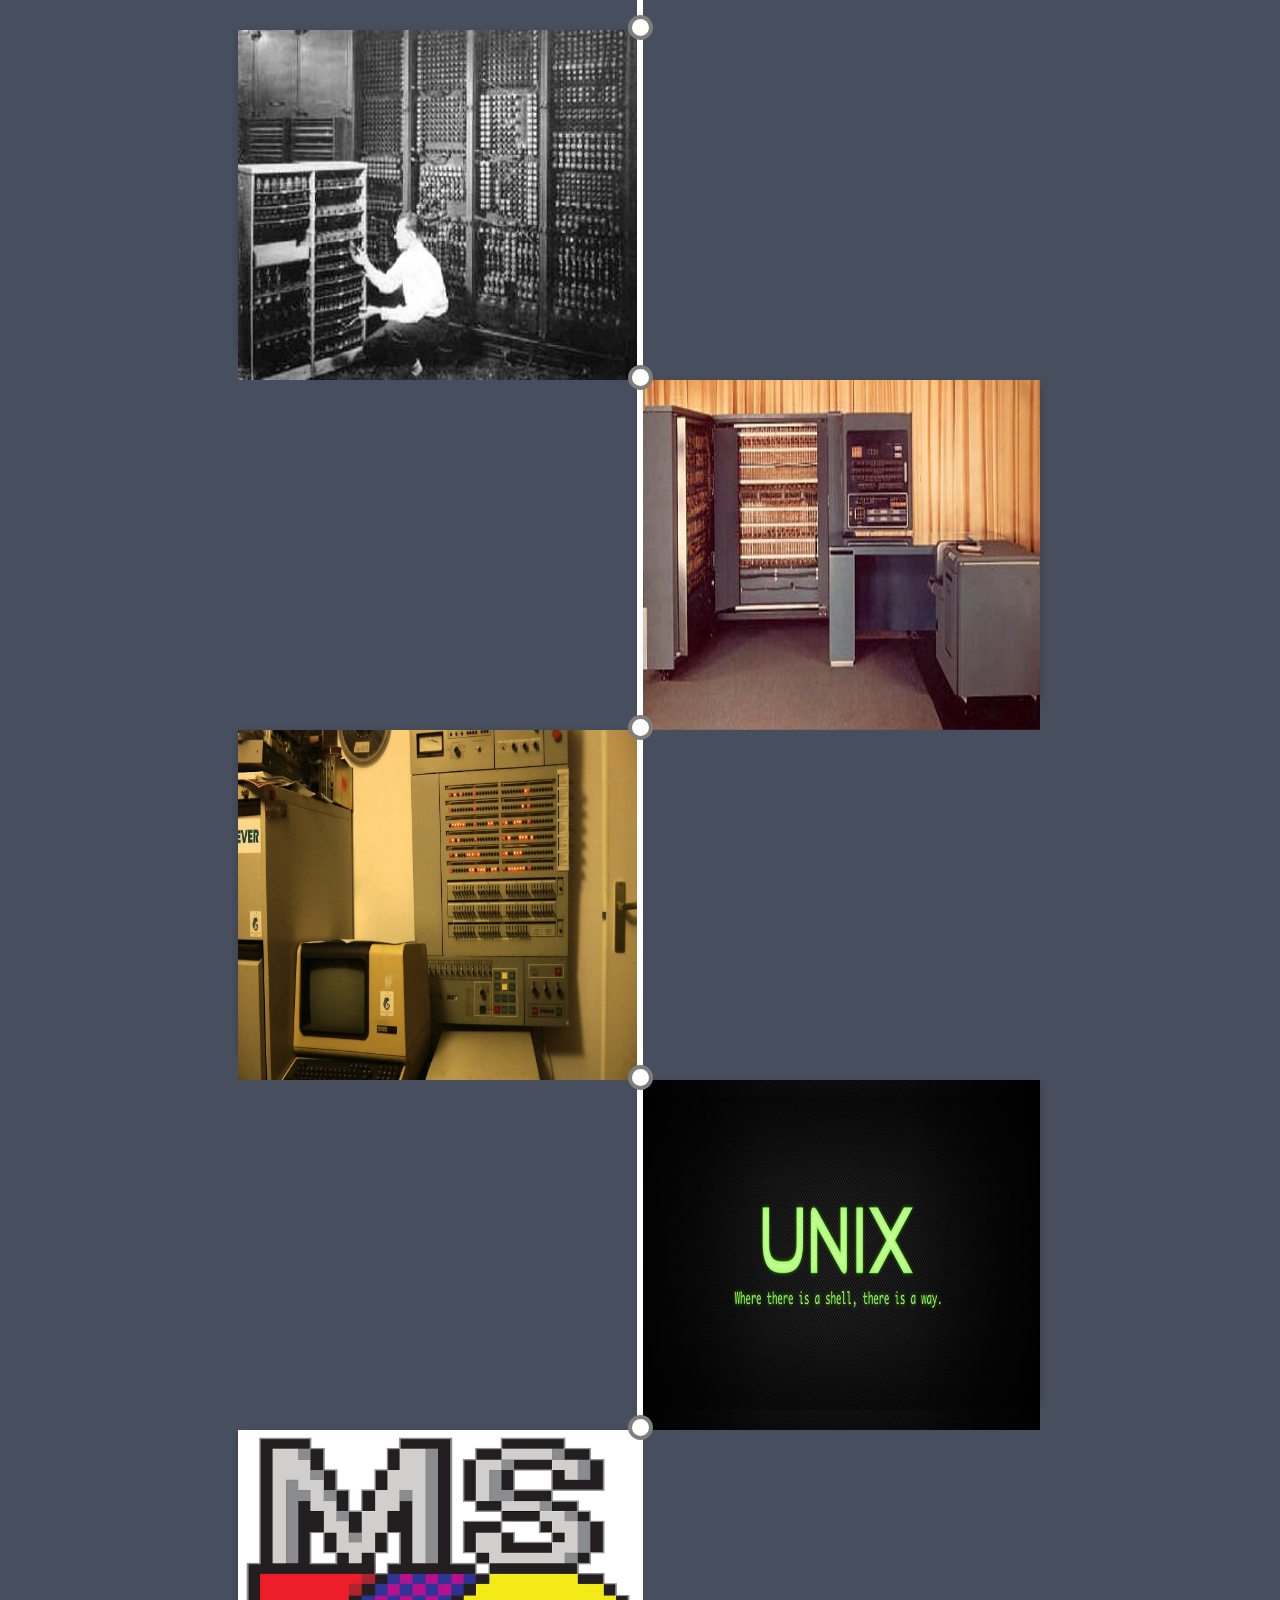
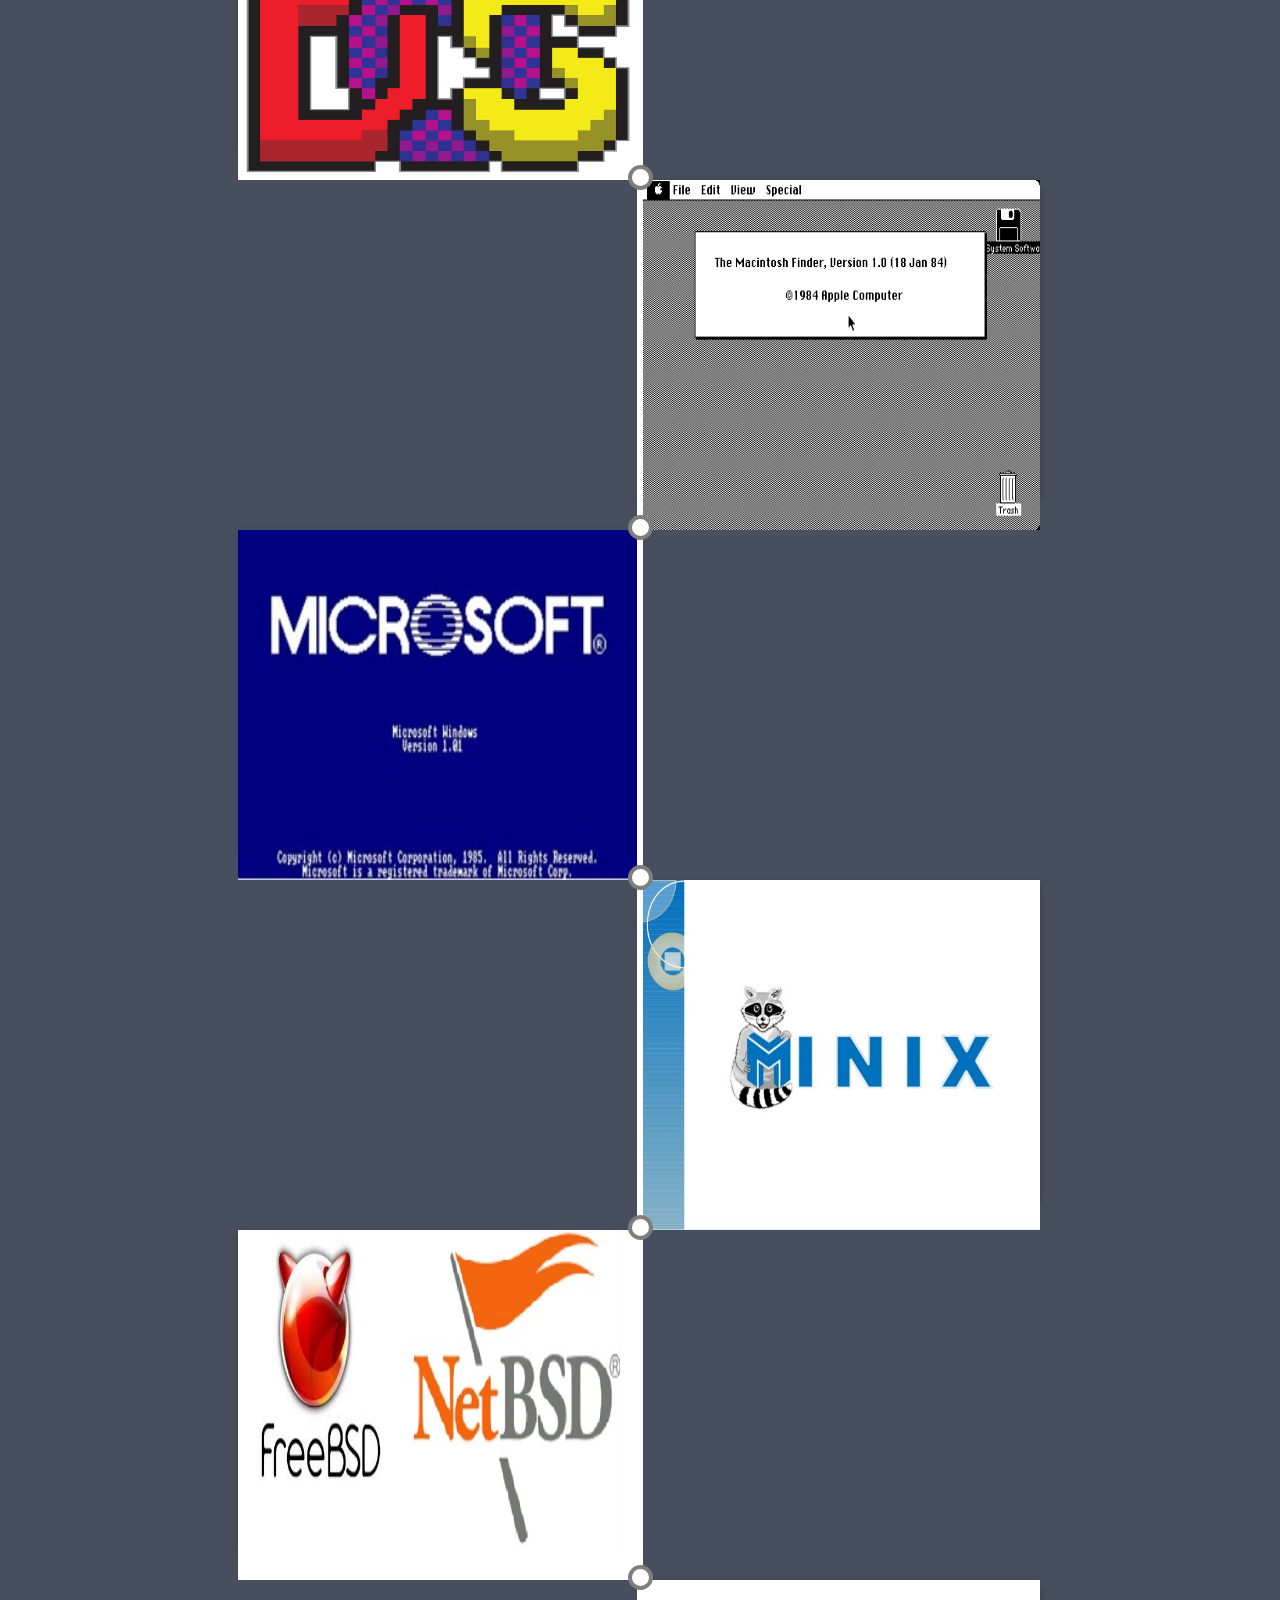
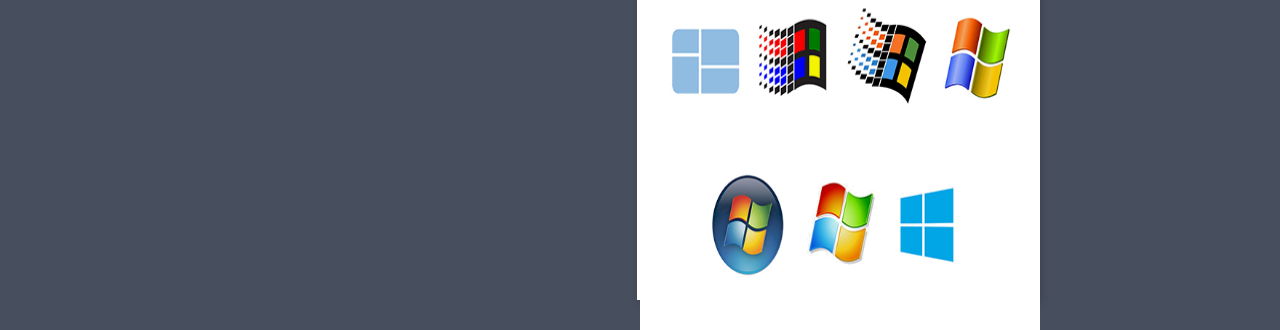
<file: site alzir/Site.html>
<!doctype html>
<html lang="en">

<head>
  <title>Negao</title>
  <!-- Required meta tags -->
  <meta charset="utf-8">
  <meta name="viewport" content="width=device-width, initial-scale=1, shrink-to-fit=no">



  <link rel="stylesheet" href="https://stackpath.bootstrapcdn.com/bootstrap/4.3.1/css/bootstrap.min.css"
    integrity="sha384-ggOyR0iXCbMQv3Xipma34MD+dH/1fQ784/j6cY/iJTQUOhcWr7x9JvoRxT2MZw1T" crossorigin="anonymous">
  <link href="css/style.css" rel="stylesheet" type="text/css">
</head>

<body>
  <div class="timeline">
    <div class="container left">
      <div class="flip-card">
        <div class="flip-card-inner">
          <div class="flip-card-front">
            <img src="imagens/ENIAC-americano-foto.jpg" alt="Avatar" style="width:400px;height:350px;">
          </div>
          <div class="flip-card-back">
            <div class="textos">
              <h1>Decada de 40</h1>
              <p1>Cada programa executava sozinho e tinha total controle do computador. Tudo devia ser programado
                detalhadamente pelo desenvolvedor, desde a carga do programa em memória, varredura dos periféricos de
                entrada para busca de dados, a computação propriamente dita e o envio dos resultados para os periféricos
                de saída.</p>
              </p1>
            </div>
          </div>
        </div>
      </div>
    </div>

    <div class="container right">
      <div class="flip-card">
        <div class="flip-card-inner">
          <div class="flip-card-front">
            <img src="imagens/IBM701.jpg" alt="IBM" style="width:400px;height:350px;">
          </div>
          <div class="flip-card-back">
            <div class="textos">
              <h1>Decada de 50</h1>
              <p1>O conceito de sistema operacional apareceu durante a segunda geração da computação moderna (1955 –
                1965), desenvolvido pela GM Laboratories para o computador IBM 701 através da programação em Batch que
                utilizava cartões perfurados e depois fitas magnéticas.</p>
              </p1>
            </div>
          </div>
        </div>
      </div>
    </div>

    <div class="container left">
      <div class="flip-card">
        <div class="flip-card-inner">
          <div class="flip-card-front">
            <img src="imagens/os360.jpg" alt="Avatar" style="width:400px;height:350px;">
          </div>
          <div class="flip-card-back">
            <div class="textos">
              <h1>Decada de 60</h1>
              <p1>o grupo do pesquisador Fernando Corbató, do MIT, anuncia o desenvolvimento do CTSS – Compatible
                Time-Sharing System, o primeiro sistema operacional que possuía compartilhamento de tempo.
                a IBM lança o OS/360, um sistema operacional avançado, com compartilhamento de tempo e excelente
                suporte a discos.
                um projeto conjunto entre MIT, GE e Bell Labs deﬁne o sistema operacional Multics, cujas ideias
                inovadoras irão inﬂuenciar novos sistemas durante décadas.
                </p>
              </p1>
            </div>
          </div>
        </div>
      </div>
    </div>

    <div class="container right">
      <div class="flip-card">
        <div class="flip-card-inner">
          <div class="flip-card-front">
            <img src="imagens/unix.jpg" alt="Avatar" style="width:400px;height:350px;">
          </div>
          <div class="flip-card-back">
            <div class="textos">
              <h1>Ano 1969</h1>
              <p1>Ken Thompson e Dennis Ritchie, pesquisadores dos Bell Labs, criam a primeira versão do UNIX.</p>
              </p1>
            </div>
          </div>
        </div>
      </div>
    </div>

    <div class="container left">
      <div class="flip-card">
        <div class="flip-card-inner">
          <div class="flip-card-front">
            <img src="imagens/MSDOS.jpg" alt="Avatar" style="width:400px;height:350px;">
          </div>
          <div class="flip-card-back">
            <div class="textos">
              <h1>Ano 1981</h1>
              <p1>A Microsoft lança o MS-DOS, um sistema operacional comprado da empresa Seattle Computer Products em
                1980.
                </p>
              </p1>
            </div>
          </div>
        </div>
      </div>
    </div>

    <div class="container right">
      <div class="flip-card">
        <div class="flip-card-inner">
          <div class="flip-card-front">
            <img src="imagens/macintosh.png" alt="Avatar" style="width:400px;height:350px;">
          </div>
          <div class="flip-card-back">
            <div class="textos">
              <h1>Ano 1984</h1>
              <p1>a Apple lança o sistema operacional Macintosh OS 1.0, o primeiro a ter uma interface gráﬁca totalmente
                incorporada ao sistema.</p1>
            </div>
          </div>
        </div>
      </div>
    </div>

    <div class="container left">
      <div class="flip-card">
        <div class="flip-card-inner">
          <div class="flip-card-front">
            <img src="imagens/windows1.jpg" alt="Avatar" style="width:400px;height:350px;">
          </div>
          <div class="flip-card-back">
            <div class="textos">
              <h1>Ano 1985</h1>
              <p1> primeira tentativa da Microsoft no campo dos sistemas operacionais com interface gráﬁca, através do
                MS-Windows 1.0.
                </p>
              </p1>
            </div>
          </div>
        </div>
      </div>
    </div>

    <div class="container right">
      <div class="flip-card">
        <div class="flip-card-inner">
          <div class="flip-card-front">
            <img src="imagens/minix1.jpg" alt="Minix" style="width:400px;height:350px;">
          </div>
          <div class="flip-card-back">
            <div class="textos">
              <h1>Ano 1987</h1>
              <p1>Andrew Tanenbaum, um professor de computação holandês, desenvolve um sistema operacional didático
                simpliﬁcado, mas respeitando a API do UNIX, que foi batizado como Minix.
                IBM e Microsoft apresentam a primeira versão do OS/2, um sistema multitarefa destinado a substituir o
                MS-DOS e o Windows. Mais tarde, as duas empresas rompem a parceria; a IBM continua no OS/2 e a Microsoft
                investe no ambiente Windows.</p1>
            </div>
          </div>
        </div>
      </div>
    </div>

    <div class="container left">
      <div class="flip-card">
        <div class="flip-card-inner">
          <div class="flip-card-front">
            <img src="imagens/freebsd.jpg" alt="Avatar" style="width:400px;height:350px;">
          </div>
          <div class="flip-card-back">
            <div class="textos">
              <h1>Década de 90</h1>
              <p1> Linus Torvalds, um estudante de graduação Finlandês, inicia o desenvolvimento do Linux, lançando na
                rede Usenet o núcleo 0.01, logo abraçado por centenas de programadores ao redor do mundo.
                A Microsoft lança o Windows NT, o primeiro sistema 32 bits da empresa.
                Lançamento dos UNIX de código aberto FreeBSD e NetBSD.</p>
              </p1>
            </div>
          </div>
        </div>
      </div>
    </div>

    <div class="container right">
      <div class="flip-card">
        <div class="flip-card-inner">
          <div class="flip-card-front">
            <img src="imagens/windows.png" alt="Minix" style="width:400px;height:350px;">
          </div>
          <div class="flip-card-back">
            <div class="textos">
              <h1>Anos 2000</h1>
              <ul>
                <li>2001 – Apple lança o MacOS X, um sistema operacional derivado da família UNIX BSD.</li>
                <li>2001 – Windows XP.</li>
                <li>2004 – núcleo Linux 2.6.c</li>
                <li>2006 – Windows Vista</li>
                <li>2009 – Windows 7</li>
                <li>2012 – Windows 8</li>
              </ul>
            </div>
          </div>
        </div>
      </div>
    </div>




  </div>
</body>

</html>
</file>
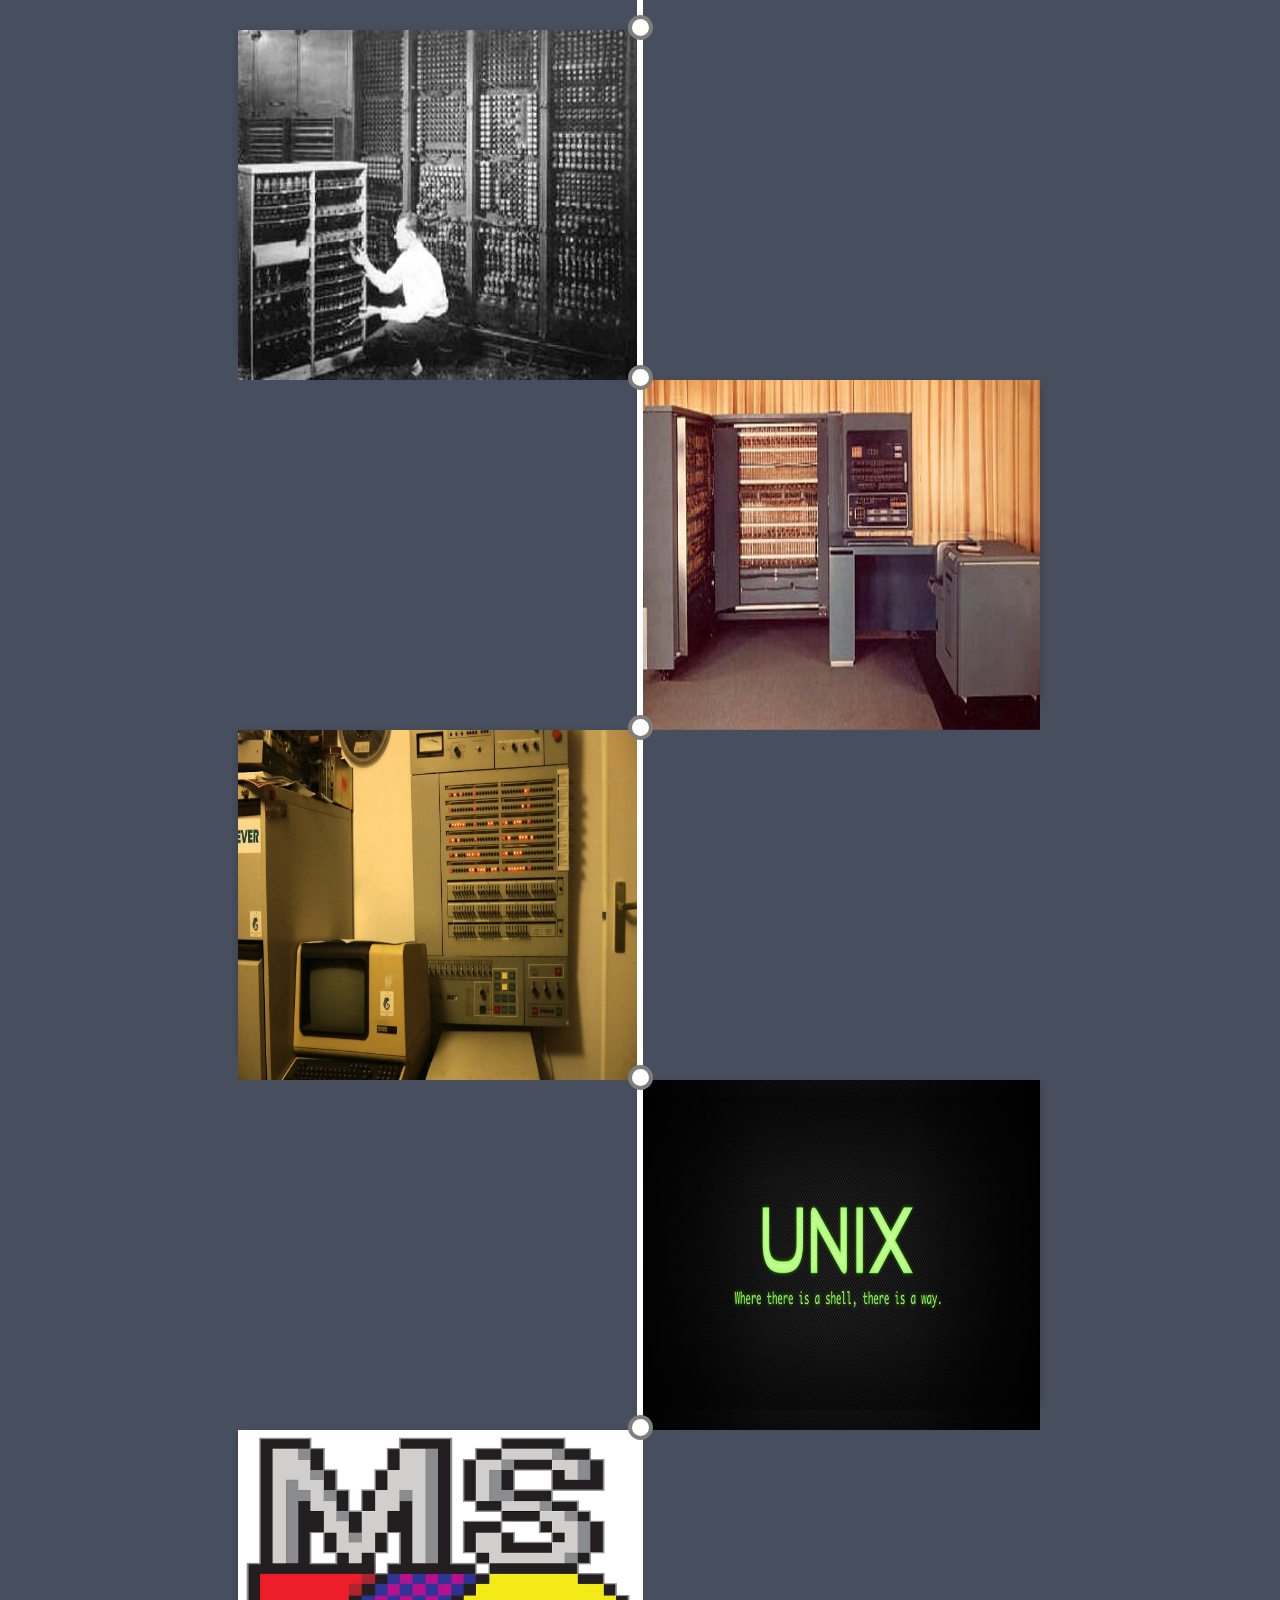
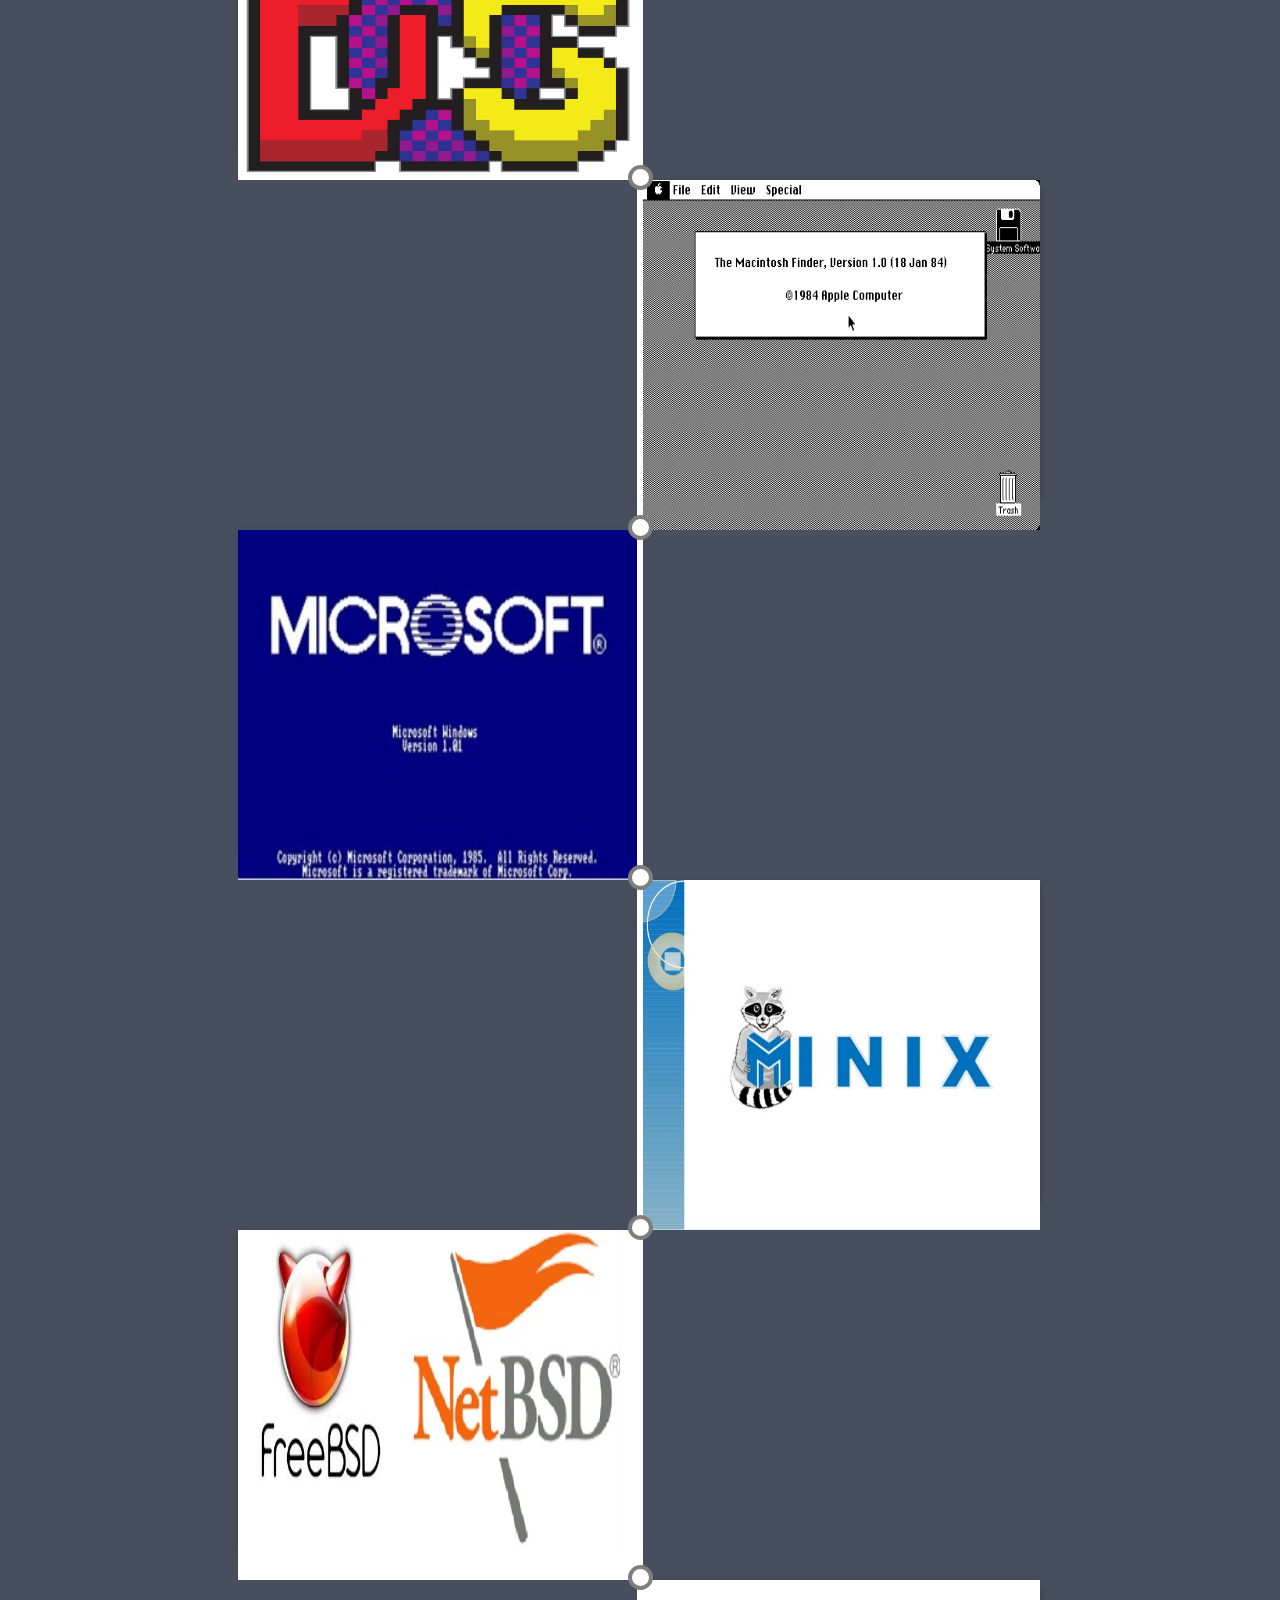
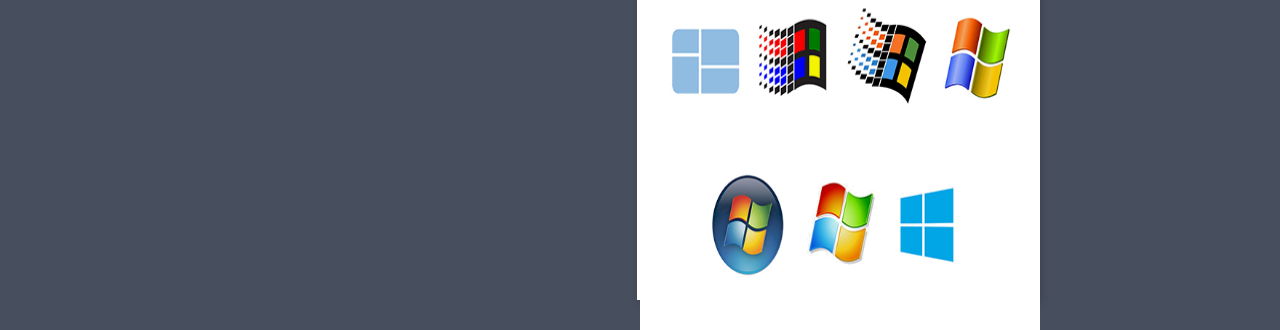
<file: site alzir/pagina1/site.html>
<!doctype html>
<html lang="en">

<head>
  <title>Negao</title>
  <!-- Required meta tags -->
  <meta charset="utf-8">
  <meta name="viewport" content="width=device-width, initial-scale=1, shrink-to-fit=no">



  <link rel="stylesheet" href="https://stackpath.bootstrapcdn.com/bootstrap/4.3.1/css/bootstrap.min.css"
    integrity="sha384-ggOyR0iXCbMQv3Xipma34MD+dH/1fQ784/j6cY/iJTQUOhcWr7x9JvoRxT2MZw1T" crossorigin="anonymous">
  <link href="../css/style.css" rel="stylesheet" type="text/css">
</head>

<body>
  <div class="timeline">
    <div class="container left">
      <div class="flip-card">
        <div class="flip-card-inner">
          <div class="flip-card-front">
            <img src="../imagens/ENIAC-americano-foto.jpg" alt="Avatar" style="width:400px;height:350px;">
          </div>
          <div class="flip-card-back">
            <div class="textos">
              <h1>Decada de 40</h1>
              <p1>Cada programa executava sozinho e tinha total controle do computador. Tudo devia ser programado
                detalhadamente pelo desenvolvedor, desde a carga do programa em memória, varredura dos periféricos de
                entrada para busca de dados, a computação propriamente dita e o envio dos resultados para os periféricos
                de saída.</p>
              </p1>
            </div>
          </div>
        </div>
      </div>
    </div>

    <div class="container right">
      <div class="flip-card">
        <div class="flip-card-inner">
          <div class="flip-card-front">
            <img src="../imagens/IBM701.jpg" alt="IBM" style="width:400px;height:350px;">
          </div>
          <div class="flip-card-back">
            <div class="textos">
              <h1>Decada de 50</h1>
              <p1>O conceito de sistema operacional apareceu durante a segunda geração da computação moderna (1955 –
                1965), desenvolvido pela GM Laboratories para o computador IBM 701 através da programação em Batch que
                utilizava cartões perfurados e depois fitas magnéticas.</p>
              </p1>
            </div>
          </div>
        </div>
      </div>
    </div>

    <div class="container left">
      <div class="flip-card">
        <div class="flip-card-inner">
          <div class="flip-card-front">
            <img src="../imagens/os360.jpg" alt="Avatar" style="width:400px;height:350px;">
          </div>
          <div class="flip-card-back">
            <div class="textos">
              <h1>Decada de 60</h1>
              <p1>o grupo do pesquisador Fernando Corbató, do MIT, anuncia o desenvolvimento do CTSS – Compatible
                Time-Sharing System, o primeiro sistema operacional que possuía compartilhamento de tempo.
                a IBM lança o OS/360, um sistema operacional avançado, com compartilhamento de tempo e excelente
                suporte a discos.
                um projeto conjunto entre MIT, GE e Bell Labs deﬁne o sistema operacional Multics, cujas ideias
                inovadoras irão inﬂuenciar novos sistemas durante décadas.
                </p>
              </p1>
            </div>
          </div>
        </div>
      </div>
    </div>

    <div class="container right">
      <div class="flip-card">
        <div class="flip-card-inner">
          <div class="flip-card-front">
            <img src="../imagens/unix.jpg" alt="Avatar" style="width:400px;height:350px;">
          </div>
          <div class="flip-card-back">
            <div class="textos">
              <h1>Ano 1969</h1>
              <p1>Ken Thompson e Dennis Ritchie, pesquisadores dos Bell Labs, criam a primeira versão do UNIX.</p>
              </p1>
            </div>
          </div>
        </div>
      </div>
    </div>

    <div class="container left">
      <div class="flip-card">
        <div class="flip-card-inner">
          <div class="flip-card-front">
            <img src="../imagens/MSDOS.jpg" alt="Avatar" style="width:400px;height:350px;">
          </div>
          <div class="flip-card-back">
            <div class="textos">
              <h1>Ano 1981</h1>
              <p1>A Microsoft lança o MS-DOS, um sistema operacional comprado da empresa Seattle Computer Products em
                1980.
                </p>
              </p1>
            </div>
          </div>
        </div>
      </div>
    </div>

    <div class="container right">
      <div class="flip-card">
        <div class="flip-card-inner">
          <div class="flip-card-front">
            <img src="../imagens/macintosh.png" alt="Avatar" style="width:400px;height:350px;">
          </div>
          <div class="flip-card-back">
            <div class="textos">
              <h1>Ano 1984</h1>
              <p1>a Apple lança o sistema operacional Macintosh OS 1.0, o primeiro a ter uma interface gráﬁca totalmente
                incorporada ao sistema.</p1>
            </div>
          </div>
        </div>
      </div>
    </div>

    <div class="container left">
      <div class="flip-card">
        <div class="flip-card-inner">
          <div class="flip-card-front">
            <img src="../imagens/windows1.jpg" alt="Avatar" style="width:400px;height:350px;">
          </div>
          <div class="flip-card-back">
            <div class="textos">
              <h1>Ano 1985</h1>
              <p1> primeira tentativa da Microsoft no campo dos sistemas operacionais com interface gráﬁca, através do
                MS-Windows 1.0.
                </p>
              </p1>
            </div>
          </div>
        </div>
      </div>
    </div>

    <div class="container right">
      <div class="flip-card">
        <div class="flip-card-inner">
          <div class="flip-card-front">
            <img src="../imagens/minix1.jpg" alt="Minix" style="width:400px;height:350px;">
          </div>
          <div class="flip-card-back">
            <div class="textos">
              <h1>Ano 1987</h1>
              <p1>Andrew Tanenbaum, um professor de computação holandês, desenvolve um sistema operacional didático
                simpliﬁcado, mas respeitando a API do UNIX, que foi batizado como Minix.
                IBM e Microsoft apresentam a primeira versão do OS/2, um sistema multitarefa destinado a substituir o
                MS-DOS e o Windows. Mais tarde, as duas empresas rompem a parceria; a IBM continua no OS/2 e a Microsoft
                investe no ambiente Windows.</p1>
            </div>
          </div>
        </div>
      </div>
    </div>

    <div class="container left">
      <div class="flip-card">
        <div class="flip-card-inner">
          <div class="flip-card-front">
            <img src="../imagens/freebsd.jpg" alt="Avatar" style="width:400px;height:350px;">
          </div>
          <div class="flip-card-back">
            <div class="textos">
              <h1>Década de 90</h1>
              <p1> Linus Torvalds, um estudante de graduação Finlandês, inicia o desenvolvimento do Linux, lançando na
                rede Usenet o núcleo 0.01, logo abraçado por centenas de programadores ao redor do mundo.
                A Microsoft lança o Windows NT, o primeiro sistema 32 bits da empresa.
                Lançamento dos UNIX de código aberto FreeBSD e NetBSD.</p>
              </p1>
            </div>
          </div>
        </div>
      </div>
    </div>

    <div class="container right">
      <div class="flip-card">
        <div class="flip-card-inner">
          <div class="flip-card-front">
            <img src="../imagens/windows.png" alt="Minix" style="width:400px;height:350px;">
          </div>
          <div class="flip-card-back">
            <div class="textos">
              <h1>Anos 2000</h1>
              <ul>
                <li>2001 – Apple lança o MacOS X, um sistema operacional derivado da família UNIX BSD.</li>
                <li>2001 – Windows XP.</li>
                <li>2004 – núcleo Linux 2.6.c</li>
                <li>2006 – Windows Vista</li>
                <li>2009 – Windows 7</li>
                <li>2012 – Windows 8</li>
              </ul>
            </div>
          </div>
        </div>
      </div>
    </div>




  </div>
</body>

</html>
</file>
<file: site alzir/css/style.css>
* {
    box-sizing: border-box;
  }
  
  body {
    background-color: #474e5d;
    font-family: Helvetica, sans-serif;
  }
  
  /* The actual timeline (the vertical ruler) */
  .timeline {
    position: relative;
    max-width: 1200px;
    margin: 0 auto;
  }
  
  /* The actual timeline (the vertical ruler) */
  .timeline::after {
    content: '';
    position: absolute;
    width: 6px;
    background-color: white;
    top: 0;
    bottom: 0;
    left: 50%;
    margin-left: -3px;
  }
  
  /* Container around content */
  .container {
    padding: 0px 0px;
    position: relative;
    background-color: inherit;
    width: 50%;
  }
  
  /* The circles on the timeline */
  .container::after {
    content: '';
    position: absolute;
    width: 25px;
    height: 25px;
    left: 35%;
    background-color: white;
    border: 4px solid rgb(128, 126, 125);
    top: 15px;
    border-radius: 50%;
    z-index: 1;
  }
  
  /* Place the container to the left */
  .left {
    left:6.5% ;
  }
  
  /* Place the container to the right */
  .right {
    left: 40%;  
  }
  
  
  
  /* Fix the circle for containers on the right side */
  .right::after {
    left: -32%;
  }
  
  /* The actual content */
  .content {
    padding: 0px 0px;
    background-color: white;
    position: relative;
    border-radius: 6px;
  }
  
  /* Media queries - Responsive timeline on screens less than 600px wide */
  @media screen and (max-width: 600px) {
    /* Place the timelime to the left */
    .timeline::after {
    left: 31px;
    }
    
    /* Full-width containers */
    .container {
    width: 100%;
    padding-left: 70px;
    padding-right: 25px;
    }
    
    /* Make sure that all arrows are pointing leftwards */
    .container::before {
    left: 60px;
    border: medium solid white;
    border-width: 10px 10px 10px 0;
    border-color: transparent white transparent transparent;
    }
  
    /* Make sure all circles are at the same spot */
    .left::after, .right::after {
    left: 15px;
    }
    
    /* Make all right containers behave like the left ones */
    .right {
    left: 0%;    
    }
  }
  
  .flip-card {
    padding-top: 5%;
    background-color: transparent;
    width: 400px;
    height: 350px;
    perspective: 1000px;
    margin-left: -180px;
  }
  
  .flip-card-inner {
    position: relative;
    width: 100%;
    height: 100%;
    text-align: center;
    transition: transform 0.6s;
    transform-style: preserve-3d;
    box-shadow: 0 4px 8px 0 rgba(0,0,0,0.2);
  }
  
  .flip-card:hover .flip-card-inner {
    transform: rotateY(180deg);
  }
  
  .flip-card-front, .flip-card-back {
    position: absolute;
    width: 100%;
    height: 100%;
    backface-visibility: hidden;
  }
  
  .flip-card-front {
    background-color: #bbb;
    color: black;
  }
  
  .flip-card-back {
    padding-top: 5%;
    background-color: #ffffff;
    color: white;
    transform: rotateY(180deg);
    opacity: 0.9;
  }
  .textos{
      color: black;
  }
</file>
